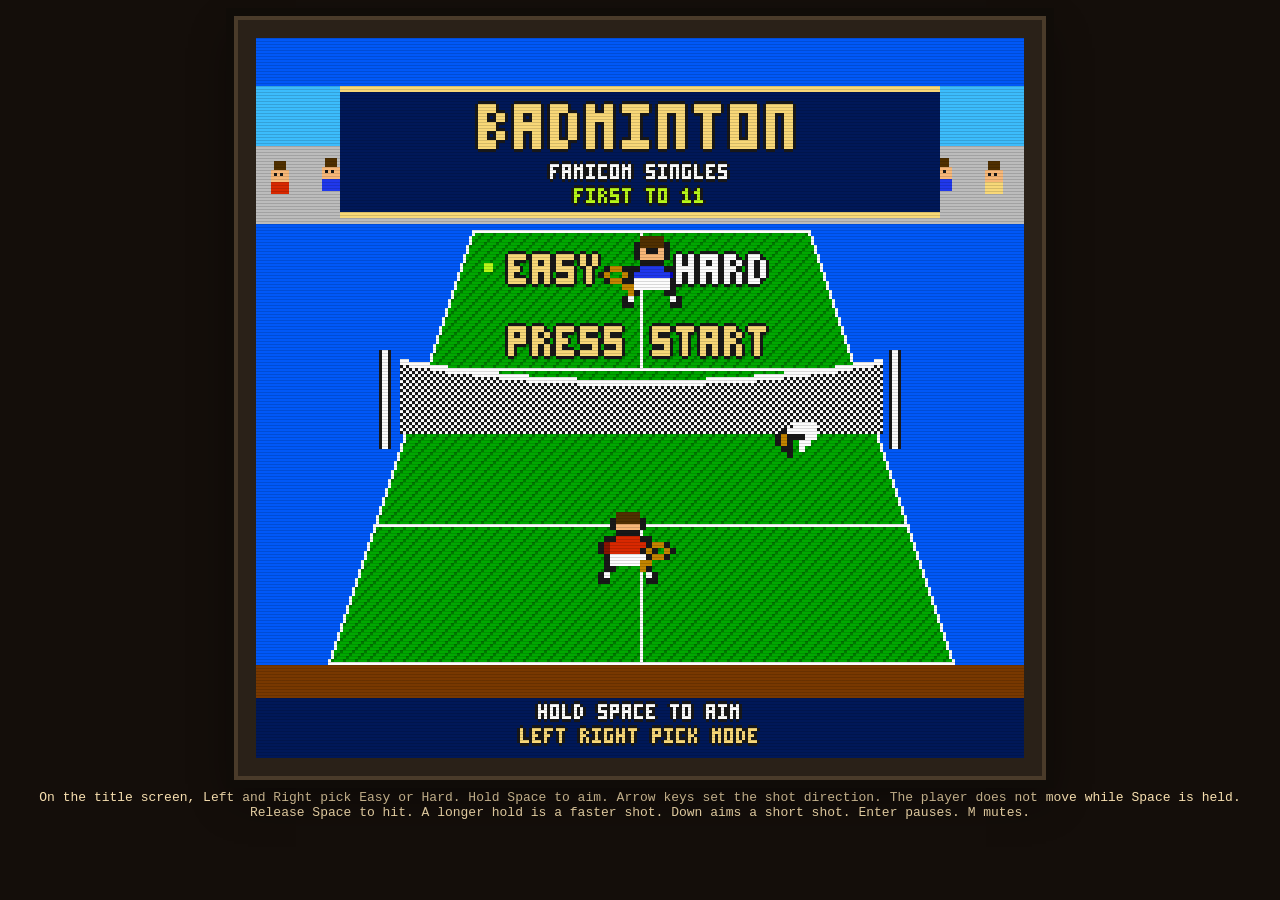
<file: index.html>
<!DOCTYPE html>
<html lang="en">
<head>
  <meta charset="utf-8">
  <meta name="viewport" content="width=device-width, initial-scale=1">
  <title>BADMINTON</title>
  <!--
    Hosted at https://xyzzyapps.github.io/batminton/
    X reads these tags and, on desktop, loads the page in the timeline as a Player Card.
    The domain must pass the X Player Card validator before the inline player appears.
    Do not add X-Frame-Options or a CSP frame-ancestors rule that blocks x.com.
  -->
  <meta name="twitter:card" content="player" />
  <meta name="twitter:title" content="BADMINTON" />
  <meta name="twitter:description" content="A Famicom badminton match. You versus the computer. First to 11 points." />
  <meta name="twitter:image" content="https://xyzzyapps.github.io/batminton/preview.png" />
  <meta name="twitter:image:alt" content="A Famicom badminton court. The near player stands at the bottom. The computer stands at the top." />
  <meta name="twitter:player" content="https://xyzzyapps.github.io/batminton/" />
  <meta name="twitter:player:width" content="480" />
  <meta name="twitter:player:height" content="450" />
  <meta property="og:title" content="BADMINTON" />
  <meta property="og:description" content="A Famicom badminton match. You versus the computer. First to 11 points." />
  <meta property="og:image" content="https://xyzzyapps.github.io/batminton/preview.png" />
  <meta property="og:image:width" content="1200" />
  <meta property="og:image:height" content="628" />
  <meta property="og:type" content="website" />
  <link rel="stylesheet" href="styles.css">
  <script>
    if (window.top !== window.self) document.documentElement.classList.add('embed');
  </script>
</head>
<body>
  <main>
    <div id="crt">
      <canvas id="game" width="256" height="240"></canvas>
      <div class="scan"></div>
    </div>
    <p class="help">On the title screen, Left and Right pick Easy or Hard. Hold Space to aim. Arrow keys set the shot direction. The player does not move while Space is held. Release Space to hit. A longer hold is a faster shot. Down aims a short shot. Enter pauses. M mutes.</p>
    <div id="pad">
      <button type="button" data-code="ArrowLeft" aria-label="Move left">LEFT</button>
      <button type="button" data-code="ArrowUp" aria-label="Move toward the net">UP</button>
      <button type="button" data-code="ArrowDown" aria-label="Move back">DOWN</button>
      <button type="button" data-code="ArrowRight" aria-label="Move right">RIGHT</button>
      <button type="button" data-code="Space" aria-label="Hold to charge the shot. Release to hit.">SWING</button>
    </div>
  </main>
  <script>
    function blitFrame(bytes, w, h, ox, oy) {
      const canvas = document.getElementById('game');
      const ctx = canvas.getContext('2d', { alpha: false });
      ctx.imageSmoothingEnabled = false;
      ctx.fillStyle = '#001858';
      ctx.fillRect(0, 0, canvas.width, canvas.height);
      const src = bytes instanceof Uint8ClampedArray ? bytes : new Uint8ClampedArray(bytes);
      ctx.putImageData(new ImageData(src, w, h), ox, oy);
    }
  </script>
  <script src="main.dart.js"></script>
</body>
</html>
</file>
<file: styles.css>
html, body {
  margin: 0;
  min-height: 100%;
  background: #140e0a;
  color: #f8e0b0;
  font-family: "Courier New", Courier, monospace;
}

body {
  display: flex;
  align-items: center;
  justify-content: center;
}

main {
  display: flex;
  flex-direction: column;
  align-items: center;
  gap: 10px;
  padding: 16px;
}

#crt {
  position: relative;
  padding: 18px;
  background: #2a2118;
  border: 4px solid #4a3b2a;
  box-shadow: 0 0 0 8px #100c08, 0 18px 40px rgba(0, 0, 0, 0.45);
}

canvas {
  display: block;
  width: min(768px, calc(100vw - 72px));
  height: auto;
  aspect-ratio: 256 / 240;
  background: #001858;
  image-rendering: pixelated;
  image-rendering: crisp-edges;
}

.scan {
  position: absolute;
  left: 18px;
  right: 18px;
  top: 18px;
  bottom: 18px;
  pointer-events: none;
  background: repeating-linear-gradient(
    to bottom,
    rgba(0, 0, 0, 0.14) 0 1px,
    rgba(0, 0, 0, 0) 1px 3px
  );
}

.help {
  margin: 0;
  font-size: 13px;
  text-align: center;
}

#pad {
  display: none;
  flex-wrap: wrap;
  justify-content: center;
  gap: 8px;
}

#pad button {
  min-width: 72px;
  min-height: 48px;
  border: 3px solid #f8d878;
  background: #001858;
  color: #fcfcfc;
  font-family: inherit;
  font-weight: 700;
  letter-spacing: 0.04em;
}

@media (pointer: coarse), (max-width: 800px) {
  #pad {
    display: flex;
  }
}

html.embed,
html.embed body {
  height: 100%;
  background: #000;
}

html.embed main {
  width: 100%;
  height: 100%;
  padding: 0;
  gap: 0;
}

html.embed .help,
html.embed #pad,
html.embed .scan {
  display: none;
}

html.embed #crt {
  width: 100%;
  height: 100%;
  padding: 0;
  border: 0;
  box-shadow: none;
  background: #000;
}

html.embed canvas {
  width: 100%;
  height: 100%;
  aspect-ratio: auto;
}
</file>
